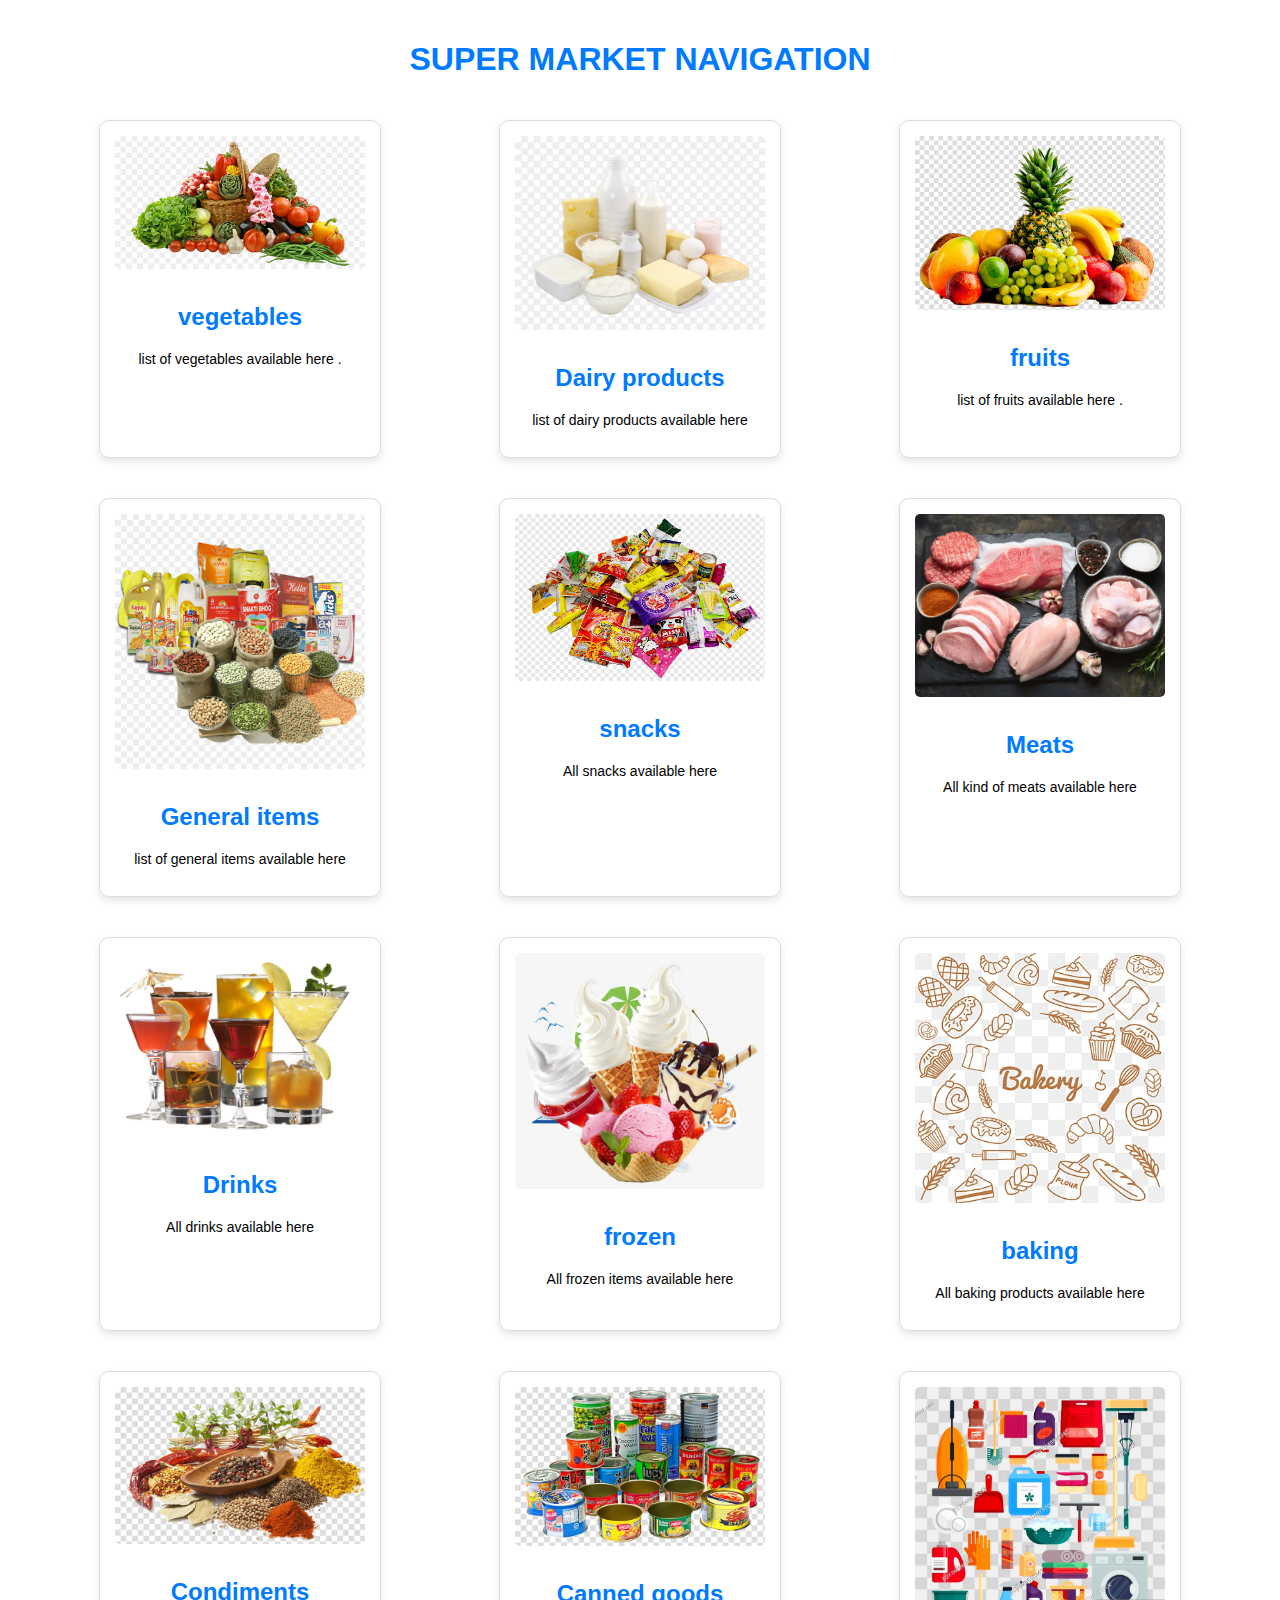
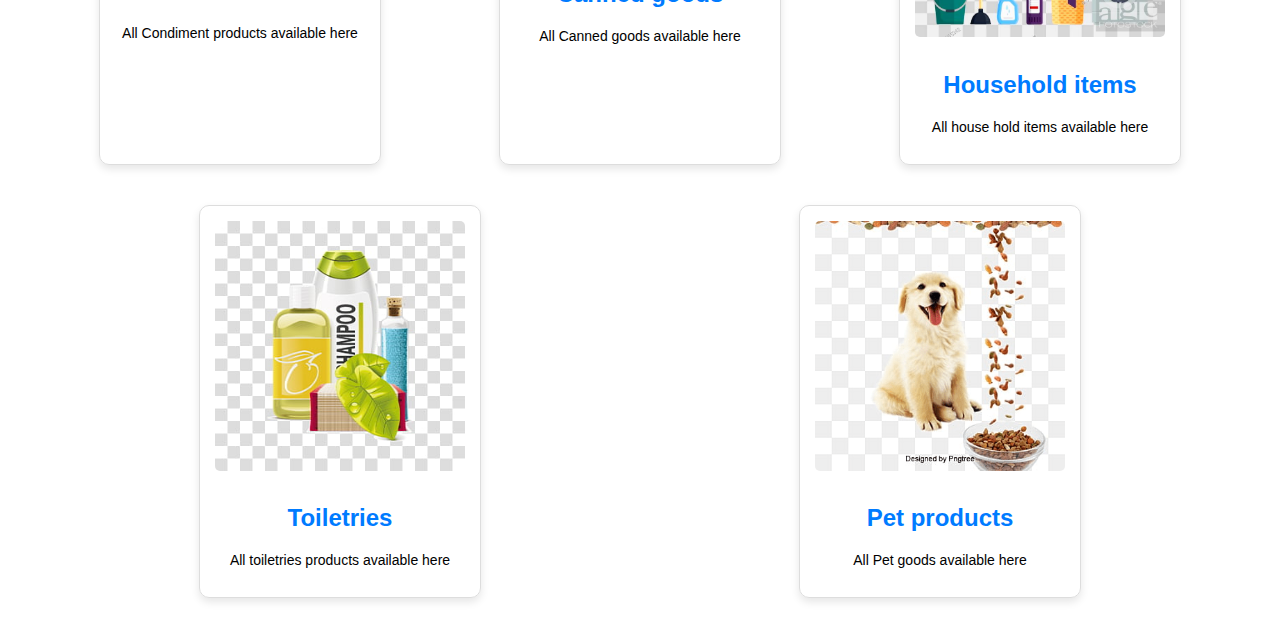
<file: index.html>
<!DOCTYPE html>
<html lang="en">

<head>
    <meta charset="UTF-8">
    <meta name="viewport" content="width=device-width, initial-scale=1.0">
    <title>Super Market Navigation</title>
    <link rel="stylesheet" href="css/styles.css">
</head>

<body>
    <div class="container">
	<!-- Modal -->
<div id="productModal" class="modal">
  <div class="modal-content">
    <span class="close">&times;</span>
    <h2 id="modalProductName"></h2>
    <div id="modalProductImage"></div>
    <h2 id="modalProductInfo"></h2>
    <img src="img/mart.png" >
  </div>
</div>

        <h1>SUPER MARKET NAVIGATION </h1>
        <div class="products">
            <!-- Product 1 -->
            <div class="product-card" data-product-name="vegetables">
                <img src="img/vegetables.png" alt="Product 1">
                <h2>vegetables</h2>
                <p> list of vegetables available here .</p>
            </div>
            <!-- Product 2 -->
            <div class="product-card" data-product-name="Dairy products">
                <img src="img/Dairy products.png" alt="Product 2">
                <h2>Dairy products</h2>
                <p>list of dairy products available here</p>
            </div>
            <!-- Add more product cards here -->
            <!-- Product 3 -->
            <div class="product-card" data-product-name="fruits">
                <img src="img/fruits.png" alt="Product 3">
                <h2>fruits</h2>
                <p>list of fruits available here .</p>
            </div>
            <!-- Product 4 -->
            <div class="product-card" data-product-name="General items">
                <img src="img/genaral items.png" alt="Product 4">
                <h2>General items</h2>
                <p>list of general items available here </p>
            </div>
            <!-- Add more product cards here -->
            <!-- Product 5 -->
            <div class="product-card" data-product-name="snacks">
                <img src="img/snacks.png" alt="Product 5">
                <h2>snacks</h2>
                <p>All snacks available here</p>
            </div>
            <!-- Add more product cards here -->
            <!-- Product 6 -->
            <div class="product-card" data-product-name="Meats">
                <img src="img/Meats.png" alt="Product 6">
                <h2>Meats</h2>
                <p>All kind of meats available here</p>
            </div>
            <!-- Add more product cards here -->
            <!-- Product 7 -->
            <div class="product-card" data-product-name="Drinks">
                <img src="img/Drinks.png" alt="Product 7">
                <h2>Drinks</h2>
                <p>All drinks available here</p>
            </div>
            <!-- Add more product cards here -->
            <!-- Product 8 -->
            <div class="product-card" data-product-name="frozen">
                <img src="img/frozen.png" alt="Product 8">
                <h2>frozen</h2>
                <p>All frozen items available here</p>
            </div>
            <!-- Add more product cards here -->
            <!-- Product 9 -->
            <div class="product-card" data-product-name="baking">
                <img src="img/baking.png" alt="Product 9">
                <h2>baking</h2>
                <p>All baking products available here</p>
            </div>
            <!-- Add more product cards here -->
            <!-- Product 10 -->
            <div class="product-card" data-product-name="Condiments">
                <img src="img/condiments.png" alt="Product 10">
                <h2>Condiments</h2>
                <p>All Condiment products available here</p>
            </div>
            <!-- Add more product cards here -->
            <!-- Product 11 -->
            <div class="product-card" data-product-name="Canned goods">
                <img src="img/cannedgoods.png" alt="Product 11">
                <h2>Canned goods</h2>
                <p>All Canned goods available here</p>
            </div>
            <!-- Add more product cards here -->
            <!-- Product 12 -->
            <div class="product-card" data-product-name="Household items">
                <img src="img/household.png" alt="Product 12">
                <h2>Household items</h2>
                <p>All house hold items available here</p>
            </div>
            <!-- Add more product cards here -->
            <!-- Product 13 -->
            <div class="product-card" data-product-name="Toiletries">
                <img src="img/toiletries.png" alt="Product 13">
                <h2>Toiletries</h2>
                <p>All toiletries products available here</p>
            </div>
            <!-- Add more product cards here -->
            <!-- Product 14 -->
            <div class="product-card" data-product-name="Pet products">
                <img src="img/pet.png" alt="Product 14">
                <h2>Pet products</h2>
                <p>All Pet goods available here</p>
            </div>

        </div>
    </div>
<script src="Js/myscript.js"></script>
</body>

</html>
</file>
<file: css/styles.css>
body {
    font-family: Arial, sans-serif;
    text-align: center;
    margin: 0;
    padding: 0;
}

.container {
    max-width: 1200px;
    margin: 0 auto;
    padding: 20px;
}

h1 {
    color: #007BFF;
}

.products {
    display: flex;
    flex-wrap: wrap;
    justify-content: space-around;
    margin-top: 20px;
}

.product-card {cursor: pointer;
    width: 250px;
    margin: 20px;
    padding: 15px;
    border: 1px solid #ddd;
    border-radius: 10px;
    box-shadow: 0 4px 8px rgba(0, 0, 0, 0.1);
}

.product-card img {
    width: 100%;
    border-radius: 5px;
    margin-bottom: 10px;
}

.product-card h2 {
    color: #007BFF;
}

.product-card p {
    font-size: 14px;
}


/* Modal Styles */
.modal {
  display: none;
  position: fixed;
  z-index: 1;
  left: 0;
  top: 0;
  width: 100%;
  height: 100%;
  overflow: auto;
  background-color: rgb(0, 0, 0);
  background-color: rgba(0, 0, 0, 0.4);
  padding-top: 60px;
}

.modal-content {
  background-color: #fefefe;
  margin: 5% auto;
  padding: 20px;
  border: 1px solid #888;
  width: 80%;
  text-align: center; /* Center text inside the modal */
}

.close {
  color: #aaa;
  float: right;
  font-size: 28px;
  font-weight: bold;
}

.close:hover,
.close:focus {
  color: black;
  text-decoration: none;
  cursor: pointer;
}

/* Styling for line and stand text */
#modalProductInfo {
  font-size: 24px; /* Set the font size for line and stand text */
  color: #007BFF; /* Set the color for line and stand text */
  margin-bottom: 20px; /* Add some spacing between product info and product image */
}

#modalProductImage img {
  width: 100%; /* Ensure the product image fills the container */
  max-height:
</file>
